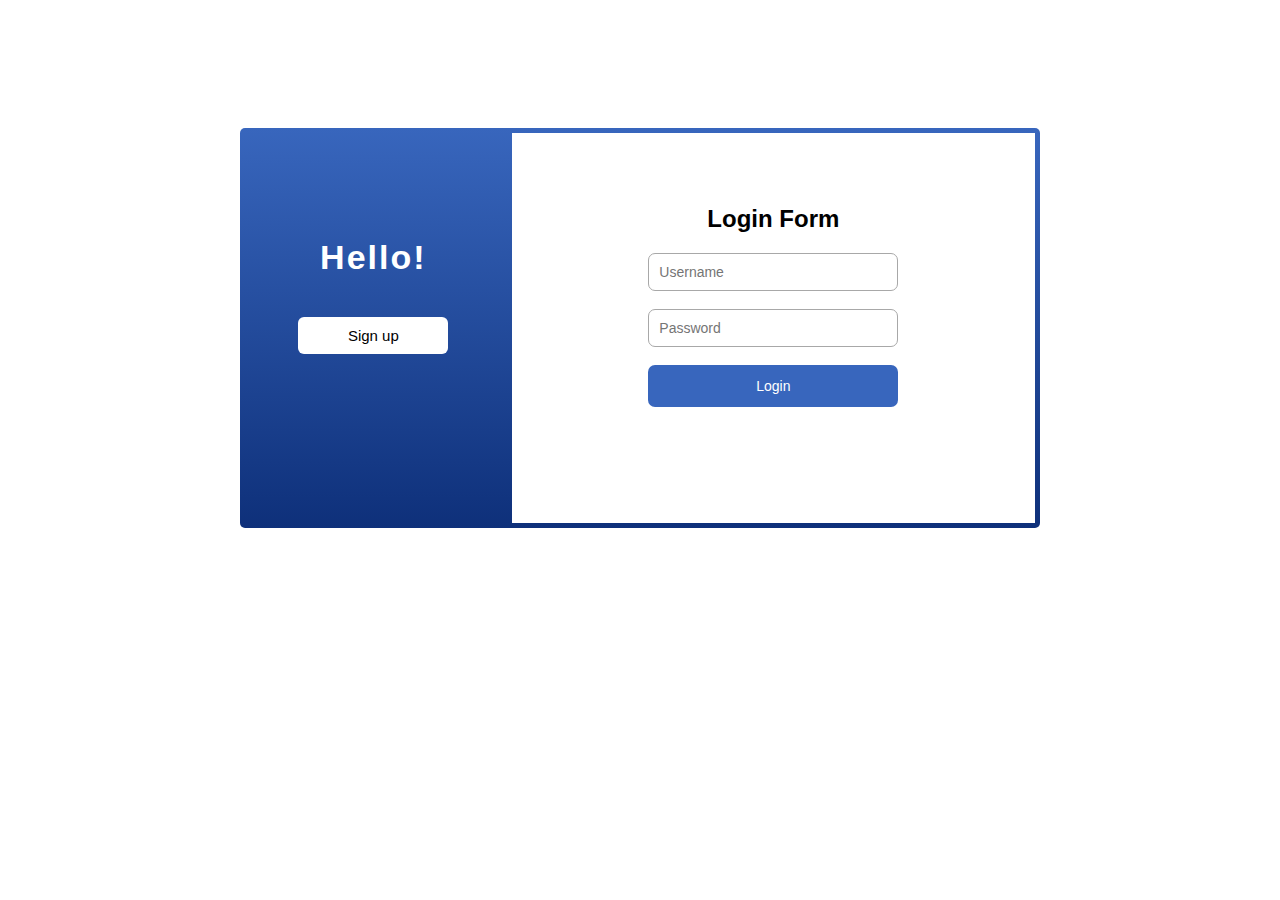
<file: login.html>
<!DOCTYPE html>
<html lang="en">
    <head>
        <meta charset="UTF-8">
        <meta http-equiv="X-UA-Compatible" content="IE=edge">
        <meta name="viewport" content="width=device-width, initial-scale=1.0">
        <title>login</title>
        <style>
            *{
                margin: 0px;
                padding: 0px;;
            }
            body{
                font-family: Arial, Helvetica, sans-serif;
            }
            .container{
                display: grid;
                grid-template-columns: 1fr 2fr;
                background-color: red;
                background: linear-gradient(to bottom, rgb(56, 102, 189),  rgb(14, 48, 122));
                width: 800px;
                height: 400px;
                margin: 10% auto;;
                border-radius: 5px;
            }
            .content-holder{
                text-align: center;
                color: white;
                font-size: 14px;
                font-weight: lighter;
                letter-spacing: 2px;
                margin-top: 15%;
                padding: 50px;
            }
            .content-holder h2{
                font-size: 34px;
                margin: 20px auto;
            }
            .content-holder p{
                margin: 30px auto;
            }
            .content-holder button{
                border:none;
                font-size: 15px;
                padding: 10px;
                border-radius: 6px;
                background-color: white;
                width: 150px;
                margin: 20px auto;
            }
            .box-2{
                background-color: white;
                margin: 5px;
            }
            .login-form-container{
                text-align: center;
                margin-top: 10%;
            }

            .login-form-container h1{
                color: black;
                font-size: 24px;
                padding: 20px;
            }
            .input-field{
                box-sizing: border-box;
                font-size: 14px;
                padding: 10px;
                border-radius: 7px;
                border: 1px solid rgb(168, 168, 168);
                width: 250px;
                outline: none;
            }
            .login-button{
                box-sizing: border-box;
                color: white;
                font-size: 14px;
                padding: 13px;
                border-radius: 7px;
                border: none;
                width: 250px;
                outline: none;
                background-color: rgb(56, 102, 189);
            }
            .button-2{
                display: none;
            }
            .signup-form-container{
                position: relative;
                top: 50%;
                left: 50%;
                transform: translate(-50%,-60%);
                text-align: center;
                display: none;
            }
            .signup-form-container h1{
                color: black;
                font-size: 24px;
                padding: 20px;
            }
            .signup-button{
                box-sizing: border-box;
                color: white;
                font-size: 14px;
                padding: 13px;
                border-radius: 7px;
                border: none;
                width: 250px;
                outline: none;
                background-color: rgb(56, 102, 189);  
            }
        </style>
    </head>
    <body>
       <!-- <form action=""> -->
        <div class="container">
            <!--Data or Content-->
            <div class="box-1">
                <div class="content-holder">
                    <h2>Hello!</h2>
                    <button class="button-1" onclick="signup()">Sign up</button>
                    <button class="button-2" onclick="login()">Login</button>
                </div>
            </div>
            <!--Forms-->
            <div class="box-2">
                <div class="login-form-container">
                    <h1>Login Form</h1>
                    <input type="text" placeholder="Username" class="input-field">
                    <br><br>
                    <input type="password" placeholder="Password" class="input-field">
                    <br><br>
                    <button class="login-button" type="button">Login</button>
                </div>
            <!--Create Container for Signup form-->
            <div class="signup-form-container">
                <h1>Sign Up Form</h1>
                <input type="text" placeholder="Username" class="input-field">
                <br><br>
                <input type="email" placeholder="Email" class="input-field">
                <br><br>
                <input type="password" placeholder="Password" class="input-field">
                <br><br>
                <button class="signup-button" type="button">Sign Up</button>
            </div>
        </div>
       <!-- </form> -->
        <script src="script.js"></script>
    </body>
</html>
</file>
